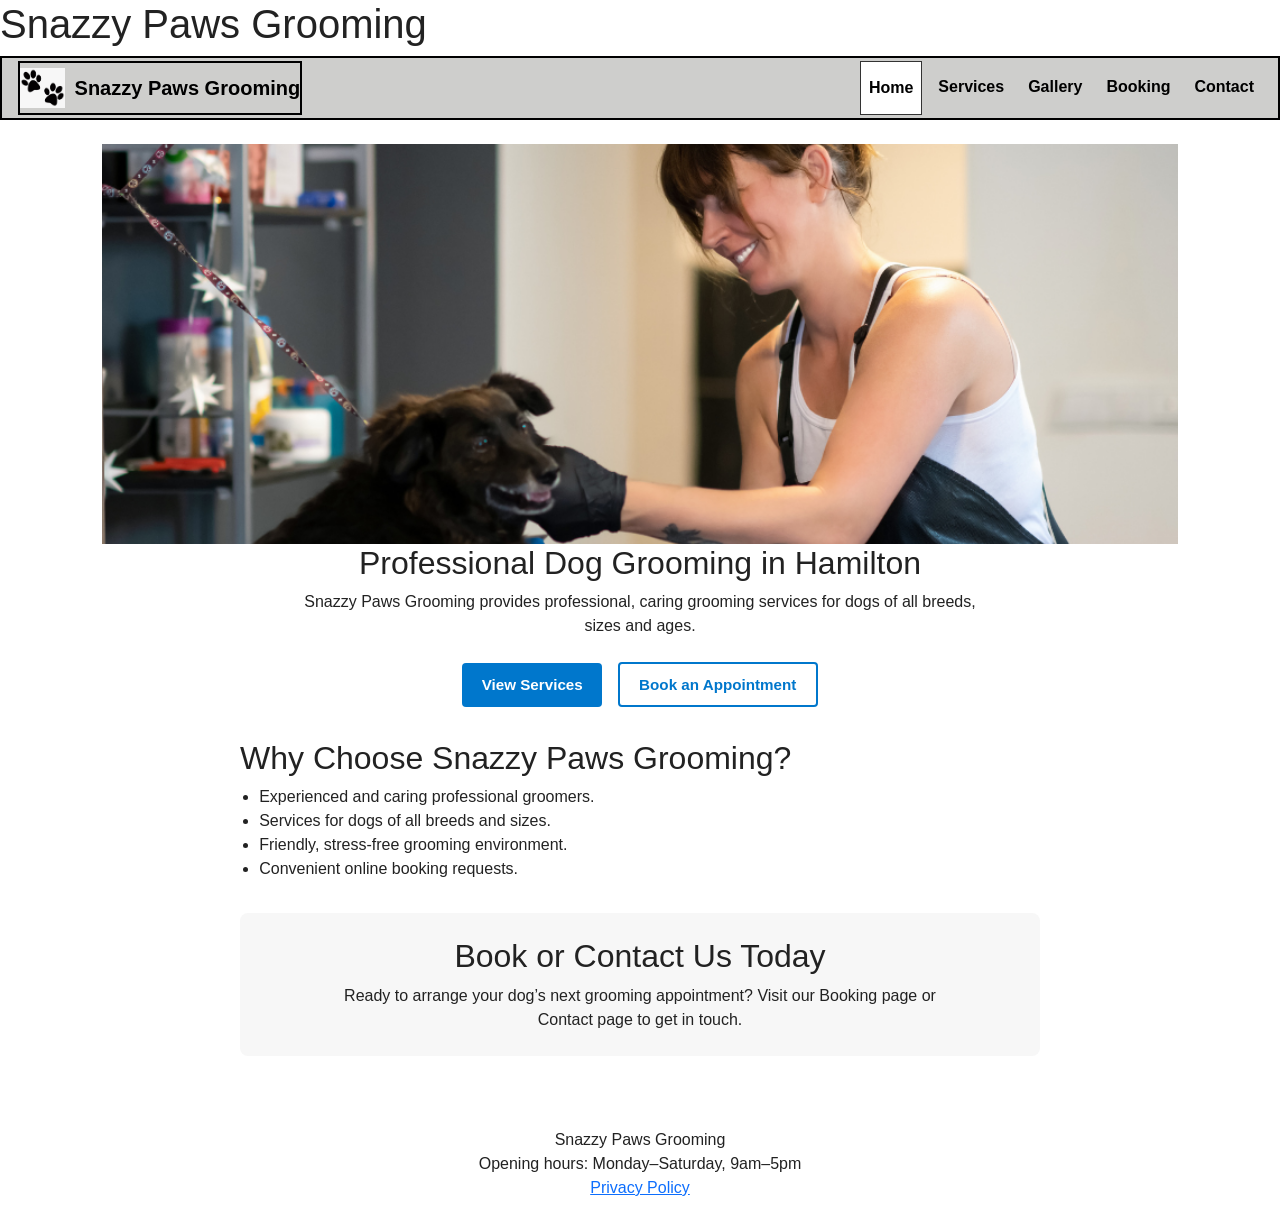
<file: index.html>
<!DOCTYPE html>
<html lang="en">

<head>
    <meta charset="utf-8">
    <meta name="viewport" content="width=device-width, initial-scale=1.0">
    <meta name="description"
          content="Snazzy Paws Grooming provides professional dog grooming services, pricing, gallery examples, booking requests and contact information in Hamilton.">

    <!-- Bootstrap CSS -->
    <link href="https://cdn.jsdelivr.net/npm/bootstrap@5.3.3/dist/css/bootstrap.min.css"
          rel="stylesheet">

    <!-- Custom stylesheet -->
    <link rel="stylesheet" href="css/styles.css">

    <title>Home | Snazzy Paws Grooming</title>

    <!-- Google Analytics -->
    <script async
            src="https://www.googletagmanager.com/gtag/js?id=G-J44YBCPWNL">
    </script>

    <script>
        window.dataLayer = window.dataLayer || [];

        function gtag() {
            dataLayer.push(arguments);
        }

        gtag('js', new Date());

        gtag('config', 'G-J44YBCPWNL');
    </script>

</head>

<body>

    <div class="page-wrapper">

        <!-- Site header -->
        <header>
            <h1>Snazzy Paws Grooming</h1>
        </header>

        <!-- Main navigation used across all pages -->
        <nav class="topnav navbar navbar-expand-lg">
            <div class="container-fluid">

                <a class="navbar-brand nav-logo" href="index.html">
                    <img src="images/pawprints.png"
                         alt="Snazzy Paws Grooming logo">
                    <span class="site-name">Snazzy Paws Grooming</span>
                </a>

                <button class="navbar-toggler"
                        type="button"
                        data-bs-toggle="collapse"
                        data-bs-target="#mainNavbar"
                        aria-controls="mainNavbar"
                        aria-expanded="false"
                        aria-label="Toggle navigation">
                    <span class="navbar-toggler-icon"></span>
                </button>

                <div class="collapse navbar-collapse" id="mainNavbar">
                    <div class="nav-links navbar-nav ms-auto">
                        <a href="index.html" class="nav-link active">Home</a>
                        <a href="services.html" class="nav-link">Services</a>
                        <a href="gallery.html" class="nav-link">Gallery</a>
                        <a href="booking.html" class="nav-link">Booking</a>
                        <a href="contact.html" class="nav-link">Contact</a>
                    </div>
                </div>

            </div>
        </nav>

        <!-- Main page content -->
        <main class="main-content container py-4">

            <!-- Hero image -->
            <div class="home-hero">
                <img src="images/happy_dog_and_groomer.png"
                     class="img-fluid"
                     alt="A happy dog being professionally groomed at Snazzy Paws Grooming">
            </div>

            <!-- Home page introduction -->
            <section class="home-intro">

                <h2>Professional Dog Grooming in Hamilton</h2>

                <p>
                    Snazzy Paws Grooming provides professional, caring grooming services
                    for dogs of all breeds, sizes and ages.
                </p>

                <div class="home-buttons d-flex flex-wrap gap-3">

                    <a href="services.html"
                       class="primary-button btn btn-primary">
                        View Services
                    </a>

                    <a href="booking.html"
                       class="secondary-button btn btn-secondary">
                        Book an Appointment
                    </a>

                </div>

            </section>

            <!-- Key selling points -->
            <section class="home-highlights">

                <h2>Why Choose Snazzy Paws Grooming?</h2>

                <ul>
                    <li>Experienced and caring professional groomers.</li>
                    <li>Services for dogs of all breeds and sizes.</li>
                    <li>Friendly, stress-free grooming environment.</li>
                    <li>Convenient online booking requests.</li>
                </ul>

            </section>

            <!-- Prompt users towards the next action -->
            <section class="home-contact-prompt">

                <h2>Book or Contact Us Today</h2>

                <p>
                    Ready to arrange your dog’s next grooming appointment?
                    Visit our Booking page or Contact page to get in touch.
                </p>

            </section>

        </main>

        <!-- Site footer -->
        <footer>
            <p>
                Snazzy Paws Grooming<br>
                Opening hours: Monday&ndash;Saturday, 9am&ndash;5pm<br>
                <a href="privacy.html">Privacy Policy</a>
            </p>
        </footer>

    </div>

    <!-- Bootstrap JavaScript -->
    <script src="https://cdn.jsdelivr.net/npm/bootstrap@5.3.3/dist/js/bootstrap.bundle.min.js"></script>

</body>
</html>
</file>
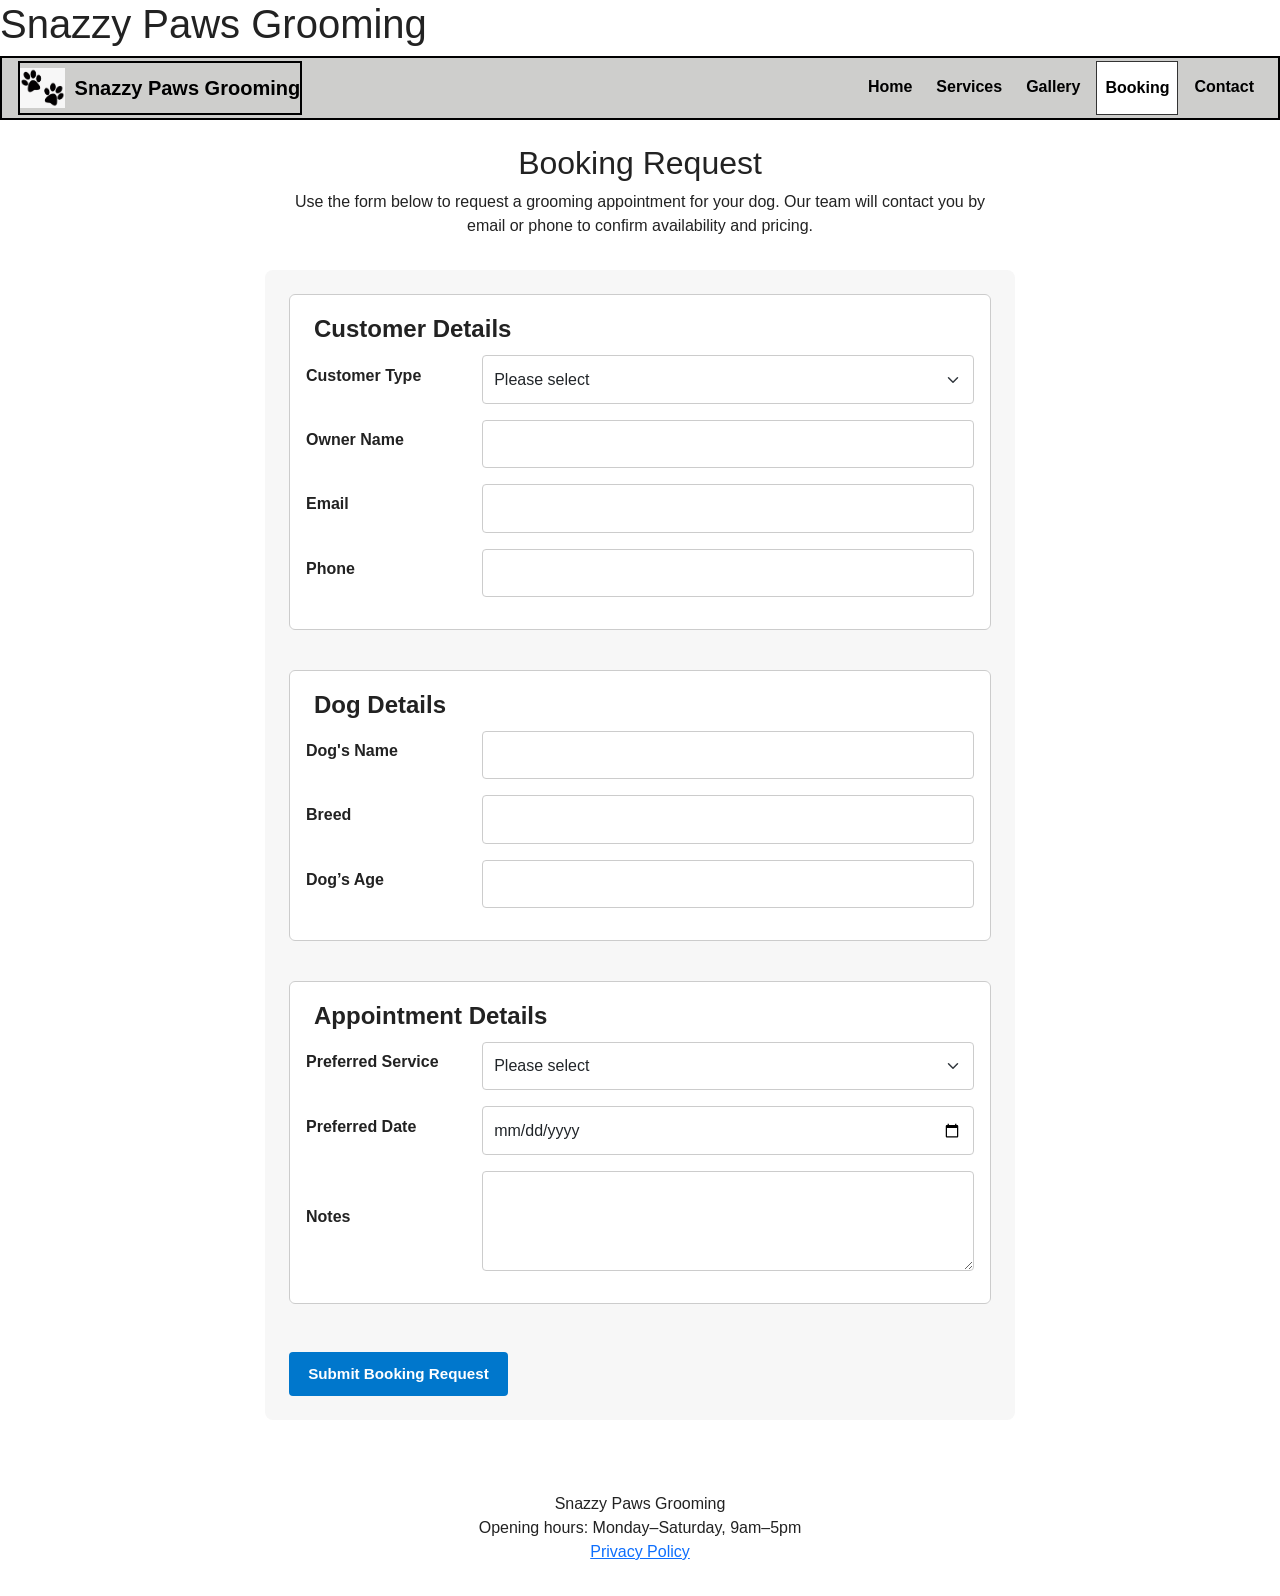
<file: booking.html>
<!DOCTYPE html>
<html lang="en">

<head>
    <meta charset="utf-8">
    <meta name="viewport" content="width=device-width, initial-scale=1.0">
    <meta name="description"
          content="Request a grooming appointment for your dog at Snazzy Paws Grooming in Hamilton.">

    <!-- Bootstrap CSS -->
    <link href="https://cdn.jsdelivr.net/npm/bootstrap@5.3.3/dist/css/bootstrap.min.css"
          rel="stylesheet">

    <!-- Custom stylesheet -->
    <link rel="stylesheet" href="css/styles.css">

    <title>Booking | Snazzy Paws Grooming</title>

    <!-- Google Analytics -->
    <script async
            src="https://www.googletagmanager.com/gtag/js?id=G-J44YBCPWNL">
    </script>

    <script>
        window.dataLayer = window.dataLayer || [];

        function gtag() {
            dataLayer.push(arguments);
        }

        gtag('js', new Date());

        gtag('config', 'G-J44YBCPWNL');
    </script>

</head>

<body>

    <div class="page-wrapper">

        <!-- Main header used across all pages -->
        <header>
            <h1>Snazzy Paws Grooming</h1>
        </header>

        <!-- Main navigation used across all pages -->
        <nav class="topnav navbar navbar-expand-lg">
            <div class="container-fluid">

                <a class="navbar-brand nav-logo" href="index.html">
                    <img src="images/pawprints.png"
                         alt="Snazzy Paws Grooming logo">
                    <span class="site-name">Snazzy Paws Grooming</span>
                </a>

                <button class="navbar-toggler"
                        type="button"
                        data-bs-toggle="collapse"
                        data-bs-target="#mainNavbar"
                        aria-controls="mainNavbar"
                        aria-expanded="false"
                        aria-label="Toggle navigation">
                    <span class="navbar-toggler-icon"></span>
                </button>

                <div class="collapse navbar-collapse" id="mainNavbar">
                    <div class="nav-links navbar-nav ms-auto">
                        <a href="index.html" class="nav-link">Home</a>
                        <a href="services.html" class="nav-link">Services</a>
                        <a href="gallery.html" class="nav-link">Gallery</a>
                        <a href="booking.html" class="nav-link active">Booking</a>
                        <a href="contact.html" class="nav-link">Contact</a>
                    </div>
                </div>

            </div>
        </nav>

        <!-- Main page content -->
        <main class="main-content container py-4">

            <!-- Booking introduction -->
            <section class="booking-intro">

                <h2>Booking Request</h2>

                <p>
                    Use the form below to request a grooming appointment for your dog.
                    Our team will contact you by email or phone to confirm availability
                    and pricing.
                </p>

            </section>

            <!-- Booking request form -->
            <section class="booking-form">

                <form action="#booking-progress">

                    <fieldset class="mb-4">
                        <legend>Customer Details</legend>

                        <div class="form-row mb-3">
                            <label for="customer-type" class="form-label">
                                Customer Type
                            </label>

                            <select id="customer-type"
                                    name="customer-type"
                                    class="form-select"
                                    required>
                                <option value="">Please select</option>
                                <option value="new">New customer</option>
                                <option value="existing">Existing customer</option>
                            </select>
                        </div>

                        <div class="form-row mb-3">
                            <label for="ownername" class="form-label">
                                Owner Name
                            </label>

                            <input type="text"
                                   id="ownername"
                                   name="ownername"
                                   class="form-control"
                                   required>
                        </div>

                        <div class="form-row mb-3">
                            <label for="email" class="form-label">
                                Email
                            </label>

                            <input type="email"
                                   id="email"
                                   name="email"
                                   class="form-control"
                                   required>
                        </div>

                        <div class="form-row mb-3">
                            <label for="phone" class="form-label">
                                Phone
                            </label>

                            <input type="tel"
                                   id="phone"
                                   name="phone"
                                   class="form-control"
                                   required>
                        </div>
                    </fieldset>

                    <fieldset class="mb-4">
                        <legend>Dog Details</legend>

                        <div class="form-row mb-3">
                            <label for="dogname" class="form-label">
                                Dog's Name
                            </label>

                            <input type="text"
                                   id="dogname"
                                   name="dogname"
                                   class="form-control"
                                   required>
                        </div>

                        <div class="form-row mb-3">
                            <label for="breed" class="form-label">
                                Breed
                            </label>

                            <input type="text"
                                   id="breed"
                                   name="breed"
                                   class="form-control"
                                   required>
                        </div>

                        <div class="form-row mb-3">
                            <label for="age" class="form-label">
                                Dog’s Age
                            </label>

                            <input type="number"
                                   id="age"
                                   name="age"
                                   min="0"
                                   class="form-control"
                                   required>
                        </div>
                    </fieldset>

                    <fieldset class="mb-4">
                        <legend>Appointment Details</legend>

                        <div class="form-row mb-3">
                            <label for="service" class="form-label">
                                Preferred Service
                            </label>

                            <select id="service"
                                    name="service"
                                    class="form-select"
                                    required>
                                <option value="">Please select</option>
                                <option value="bath-brush">Bath and brush</option>
                                <option value="haircut">Haircut</option>
                                <option value="nail-trim">Nail trim</option>
                                <option value="ear-cleaning">Ear cleaning</option>
                                <option value="teeth-brushing">Teeth brushing</option>
                                <option value="deshedding">De-shedding treatment</option>
                                <option value="flea-tick">Flea and tick treatment</option>
                                <option value="spa">Spa package</option>
                                <option value="puppy">Puppy package</option>
                                <option value="senior">Senior dog package</option>
                                <option value="full-groom">Full grooming package</option>
                            </select>
                        </div>

                        <div class="form-row mb-3">
                            <label for="preferred-date" class="form-label">
                                Preferred Date
                            </label>

                            <input type="date"
                                   id="preferred-date"
                                   name="preferred-date"
                                   class="form-control"
                                   required>
                        </div>

                        <div class="form-row mb-3">
                            <label for="notes" class="form-label">
                                Notes
                            </label>

                            <textarea id="notes"
                                      name="notes"
                                      class="form-control"
                                      placeholder="Add any grooming requests or important information">
                            </textarea>
                        </div>
                    </fieldset>

                    <button type="submit"
                            class="primary-button btn btn-primary">
                        Submit Booking Request
                    </button>

                </form>

                <p id="booking-progress" class="booking-progress mt-3">
                    Thank you for your booking request. We will contact you shortly
                    by email or phone to confirm your appointment.
                </p>

            </section>

        </main>

        <!-- Footer used across the site -->
        <footer>
            <p>
                Snazzy Paws Grooming<br>
                Opening hours: Monday&ndash;Saturday, 9am&ndash;5pm<br>
                <a href="privacy.html">Privacy Policy</a>
            </p>
        </footer>

    </div>

    <!-- Bootstrap JavaScript -->
    <script src="https://cdn.jsdelivr.net/npm/bootstrap@5.3.3/dist/js/bootstrap.bundle.min.js"></script>

</body>
</html>
</file>
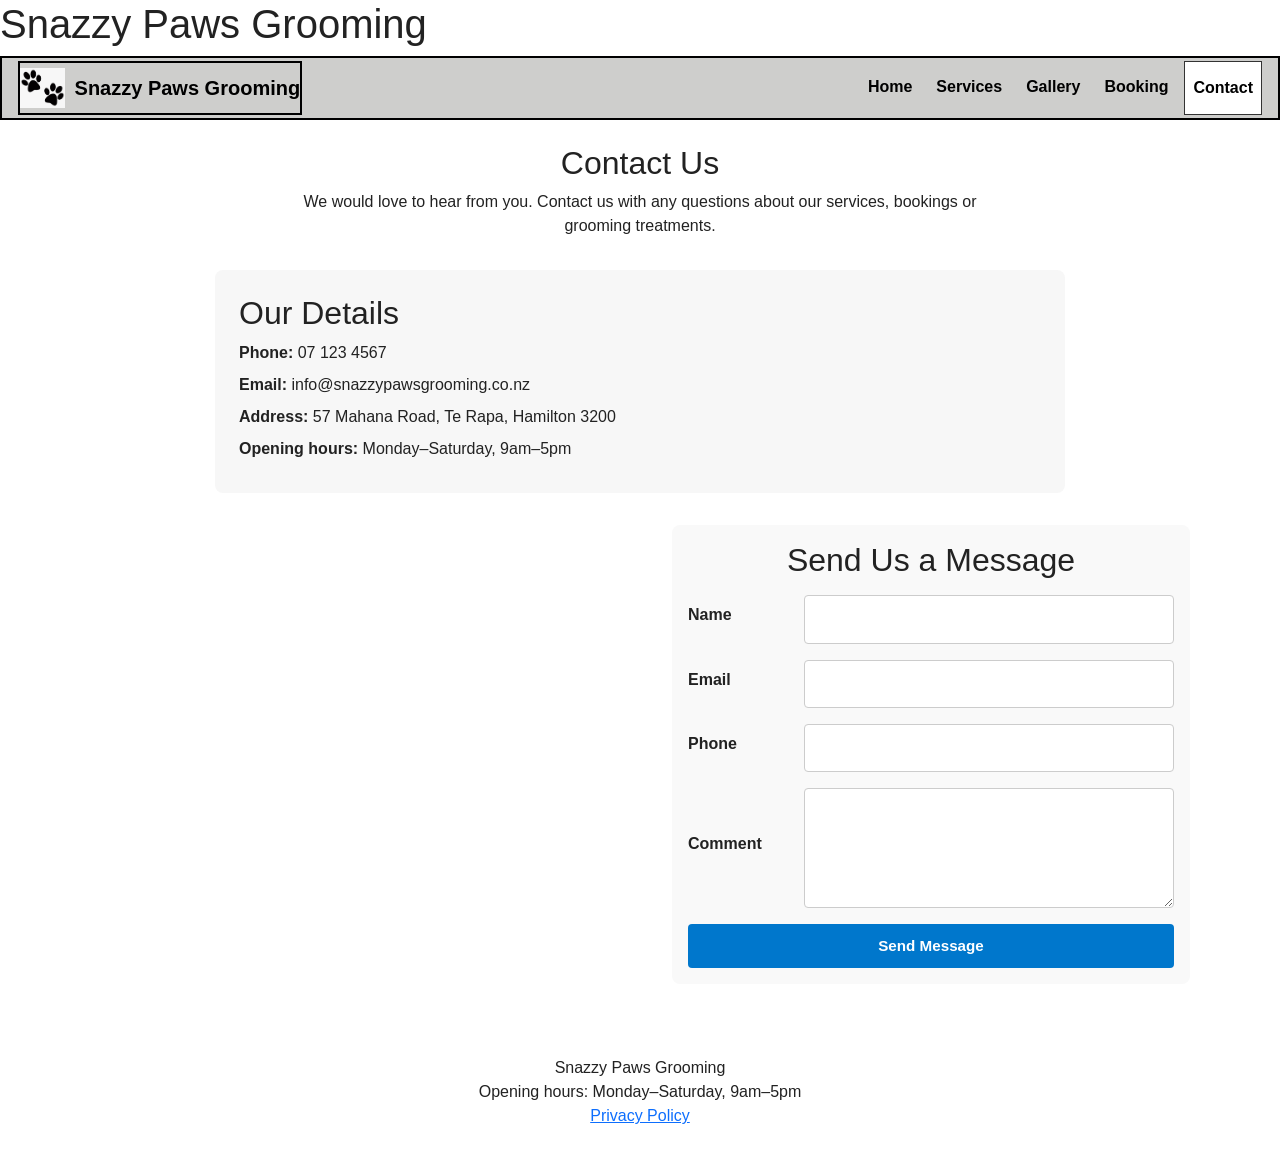
<file: contact.html>
<!DOCTYPE html>
<html lang="en">

<head>
    <meta charset="utf-8">
    <meta name="viewport" content="width=device-width, initial-scale=1.0">
    <meta name="description"
          content="Contact Snazzy Paws Grooming in Hamilton for any questions about our dog grooming services.">

    <!-- Bootstrap CSS -->
    <link href="https://cdn.jsdelivr.net/npm/bootstrap@5.3.3/dist/css/bootstrap.min.css"
          rel="stylesheet">

    <!-- Custom stylesheet -->
    <link rel="stylesheet" href="css/styles.css">

    <title>Contact Us | Snazzy Paws Grooming</title>

    <!-- Google Analytics -->
    <script async
            src="https://www.googletagmanager.com/gtag/js?id=G-J44YBCPWNL">
    </script>

    <script>
        window.dataLayer = window.dataLayer || [];

        function gtag() {
            dataLayer.push(arguments);
        }

        gtag('js', new Date());

        gtag('config', 'G-J44YBCPWNL');
    </script>

</head>

<body>

    <div class="page-wrapper">

        <!-- Main header used across all pages -->
        <header>
            <h1>Snazzy Paws Grooming</h1>
        </header>

        <!-- Main navigation used across all pages -->
        <nav class="topnav navbar navbar-expand-lg">
            <div class="container-fluid">

                <a class="navbar-brand nav-logo" href="index.html">
                    <img src="images/pawprints.png"
                         alt="Snazzy Paws Grooming logo">
                    <span class="site-name">Snazzy Paws Grooming</span>
                </a>

                <button class="navbar-toggler"
                        type="button"
                        data-bs-toggle="collapse"
                        data-bs-target="#mainNavbar"
                        aria-controls="mainNavbar"
                        aria-expanded="false"
                        aria-label="Toggle navigation">
                    <span class="navbar-toggler-icon"></span>
                </button>

                <div class="collapse navbar-collapse" id="mainNavbar">
                    <div class="nav-links navbar-nav ms-auto">
                        <a href="index.html" class="nav-link">Home</a>
                        <a href="services.html" class="nav-link">Services</a>
                        <a href="gallery.html" class="nav-link">Gallery</a>
                        <a href="booking.html" class="nav-link">Booking</a>
                        <a href="contact.html" class="nav-link active">Contact</a>
                    </div>
                </div>

            </div>
        </nav>

        <!-- Main page content -->
        <main class="main-content container py-4">

            <!-- Contact introduction -->
            <section class="contact-intro">

                <h2>Contact Us</h2>

                <p>
                    We would love to hear from you. Contact us with any questions
                    about our services, bookings or grooming treatments.
                </p>

            </section>

            <!-- Business contact details -->
            <section class="contact-details">

                <h2>Our Details</h2>

                <p><strong>Phone:</strong> 07 123 4567</p>
                <p><strong>Email:</strong> info@snazzypawsgrooming.co.nz</p>
                <p><strong>Address:</strong> 57 Mahana Road, Te Rapa, Hamilton 3200</p>
                <p><strong>Opening hours:</strong> Monday&ndash;Saturday, 9am&ndash;5pm</p>

            </section>

            <!-- Contact layout containing map and form -->
            <div class="contact-layout row g-4">

                <!-- Embedded map -->
                <div class="col-12 col-lg-6">

                    <iframe class="map w-100"
                            title="Map showing location of Snazzy Paws Grooming"
                            src="https://www.google.com/maps/embed?pb=!1m18!1m12!1m3!1d3154.272919696511!2d175.24807027646133!3d-37.76019837198903!2m3!1f0!2f0!3f0!3m2!1i1024!2i768!4f13.1!3m3!1m2!1s0x6d6d225e116eae2d%3A0x67e79e264a628c1d!2s57%20Mahana%20Road%2C%20Te%20Rapa%2C%20Hamilton%203200!5e0!3m2!1sen!2snz!4v1776657400156!5m2!1sen!2snz"
                            loading="lazy"
                            referrerpolicy="no-referrer-when-downgrade"
                            allowfullscreen>
                    </iframe>

                </div>

                <!-- Contact form -->
                <section class="contact-form col-12 col-lg-6">

                    <h2>Send Us a Message</h2>

                    <form action="#contact-success">

                        <div class="form-row mb-3">
                            <label for="name" class="form-label">
                                Name
                            </label>

                            <input type="text"
                                   id="name"
                                   name="name"
                                   class="form-control"
                                   required>
                        </div>

                        <div class="form-row mb-3">
                            <label for="email" class="form-label">
                                Email
                            </label>

                            <input type="email"
                                   id="email"
                                   name="email"
                                   class="form-control"
                                   required>
                        </div>

                        <div class="form-row mb-3">
                            <label for="phone" class="form-label">
                                Phone
                            </label>

                            <input type="tel"
                                   id="phone"
                                   name="phone"
                                   class="form-control"
                                   required>
                        </div>

                        <div class="form-row mb-3">
                            <label for="comment" class="form-label">
                                Comment
                            </label>

                            <textarea id="comment"
                                      name="comment"
                                      class="form-control"
                                      required></textarea>
                        </div>

                        <button type="submit"
                                class="primary-button btn btn-primary">
                            Send Message
                        </button>

                    </form>

                    <p id="contact-success" class="form-success mt-3">
                        Thank you for contacting Snazzy Paws Grooming.
                        We will get back to you as soon as possible.
                    </p>

                </section>

            </div>

        </main>

        <!-- Footer used across the site -->
        <footer>
            <p>
                Snazzy Paws Grooming<br>
                Opening hours: Monday&ndash;Saturday, 9am&ndash;5pm<br>
                <a href="privacy.html">Privacy Policy</a>
            </p>
        </footer>

    </div>

    <!-- Bootstrap JavaScript -->
    <script src="https://cdn.jsdelivr.net/npm/bootstrap@5.3.3/dist/js/bootstrap.bundle.min.js"></script>

</body>
</html>
</file>
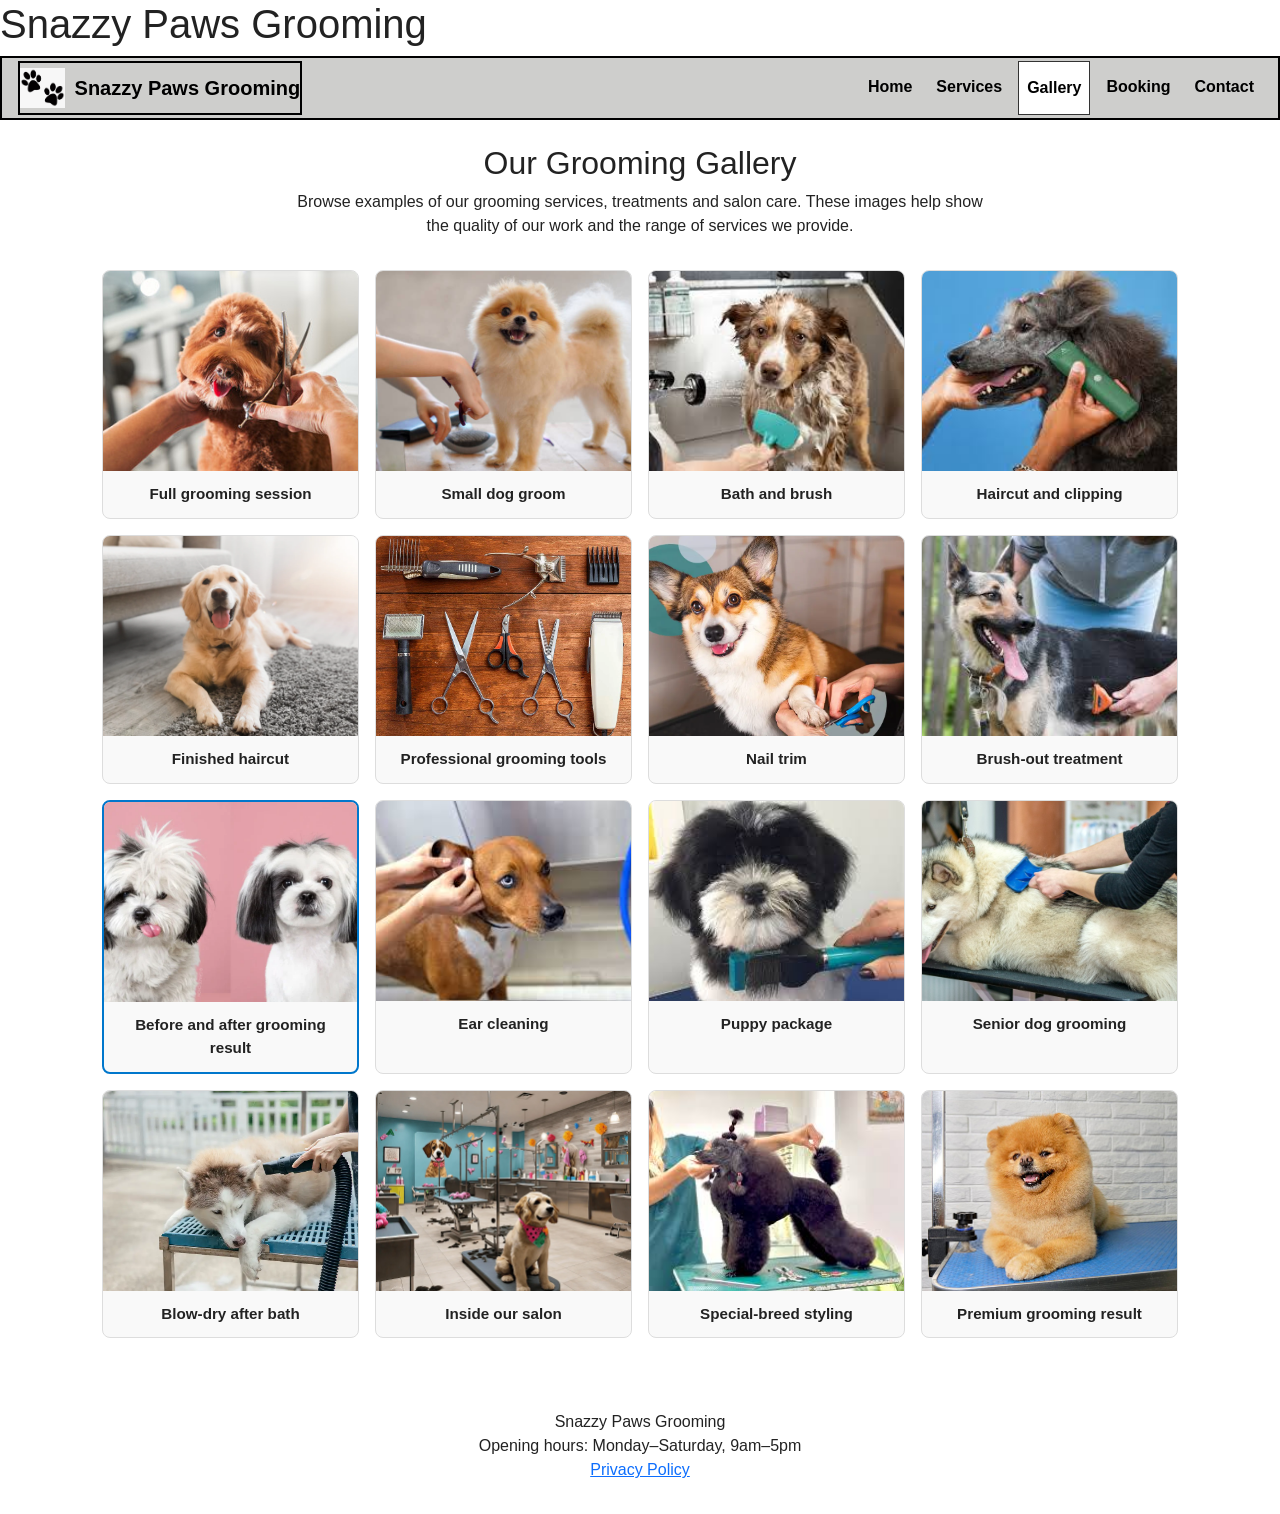
<file: gallery.html>
<!DOCTYPE html>
<html lang="en">

<head>
    <meta charset="utf-8">
    <meta name="viewport" content="width=device-width, initial-scale=1.0">
    <meta name="description"
          content="Browse examples of our grooming services, treatments and salon care at Snazzy Paws Grooming in Hamilton.">

    <!-- Bootstrap CSS -->
    <link href="https://cdn.jsdelivr.net/npm/bootstrap@5.3.3/dist/css/bootstrap.min.css"
          rel="stylesheet">

    <!-- Custom stylesheet -->
    <link rel="stylesheet" href="css/styles.css">

    <title>Gallery | Snazzy Paws Grooming</title>

    <!-- Google Analytics -->
    <script async
            src="https://www.googletagmanager.com/gtag/js?id=G-J44YBCPWNL">
    </script>

    <script>
        window.dataLayer = window.dataLayer || [];

        function gtag() {
            dataLayer.push(arguments);
        }

        gtag('js', new Date());

        gtag('config', 'G-J44YBCPWNL');
    </script>

</head>

<body>

    <div class="page-wrapper">

        <!-- Main header used across all pages -->
        <header>
            <h1>Snazzy Paws Grooming</h1>
        </header>

        <!-- Main navigation used across all pages -->
        <nav class="topnav navbar navbar-expand-lg">
            <div class="container-fluid">

                <a class="navbar-brand nav-logo" href="index.html">
                    <img src="images/pawprints.png"
                         alt="Snazzy Paws Grooming logo">
                    <span class="site-name">Snazzy Paws Grooming</span>
                </a>

                <button class="navbar-toggler"
                        type="button"
                        data-bs-toggle="collapse"
                        data-bs-target="#mainNavbar"
                        aria-controls="mainNavbar"
                        aria-expanded="false"
                        aria-label="Toggle navigation">
                    <span class="navbar-toggler-icon"></span>
                </button>

                <div class="collapse navbar-collapse" id="mainNavbar">
                    <div class="nav-links navbar-nav ms-auto">
                        <a href="index.html" class="nav-link">Home</a>
                        <a href="services.html" class="nav-link">Services</a>
                        <a href="gallery.html" class="nav-link active">Gallery</a>
                        <a href="booking.html" class="nav-link">Booking</a>
                        <a href="contact.html" class="nav-link">Contact</a>
                    </div>
                </div>

            </div>
        </nav>

        <!-- Main page content -->
        <main class="main-content container py-4">

            <!-- Gallery introduction -->
            <section class="gallery-intro">

                <h2>Our Grooming Gallery</h2>

                <p>
                    Browse examples of our grooming services, treatments and salon care.
                    These images help show the quality of our work and the range of
                    services we provide.
                </p>

            </section>

            <!-- Gallery image grid -->
            <section class="gallery-section">

                <div class="gallery">

                    <figure class="gallery-item">
                        <img src="images/dog_being_groomed.png"
                             class="img-fluid"
                             alt="Dog being groomed in the salon">
                        <figcaption>Full grooming session</figcaption>
                    </figure>

                    <figure class="gallery-item">
                        <img src="images/small_dog_grooming.png"
                             class="img-fluid"
                             alt="Small dog after grooming session">
                        <figcaption>Small dog groom</figcaption>
                    </figure>

                    <figure class="gallery-item">
                        <img src="images/bath_and_brush.png"
                             class="img-fluid"
                             alt="Dog having a bath during grooming">
                        <figcaption>Bath and brush</figcaption>
                    </figure>

                    <figure class="gallery-item">
                        <img src="images/dog_being_clippered.png"
                             class="img-fluid"
                             alt="Groomer trimming a dog's fur">
                        <figcaption>Haircut and clipping</figcaption>
                    </figure>

                    <figure class="gallery-item">
                        <img src="images/happy_dog.png"
                             class="img-fluid"
                             alt="Happy dog after haircut">
                        <figcaption>Finished haircut</figcaption>
                    </figure>

                    <figure class="gallery-item">
                        <img src="images/grooming_tools.png"
                             class="img-fluid"
                             alt="Professional grooming tools in use">
                        <figcaption>Professional grooming tools</figcaption>
                    </figure>

                    <figure class="gallery-item">
                        <img src="images/dogs_nail_trimming.png"
                             class="img-fluid"
                             alt="Dog receiving nail trim">
                        <figcaption>Nail trim</figcaption>
                    </figure>

                    <figure class="gallery-item">
                        <img src="images/dog_being_brushed.png"
                             class="img-fluid"
                             alt="Dog being brushed">
                        <figcaption>Brush-out treatment</figcaption>
                    </figure>

                    <figure class="gallery-item featured-gallery-item">
                        <img src="images/before_and_after.png"
                             class="img-fluid"
                             alt="Before and after dog grooming result">
                        <figcaption>Before and after grooming result</figcaption>
                    </figure>

                    <figure class="gallery-item">
                        <img src="images/ear_cleaning.png"
                             class="img-fluid"
                             alt="Dog getting ears cleaned">
                        <figcaption>Ear cleaning</figcaption>
                    </figure>

                    <figure class="gallery-item">
                        <img src="images/puppy_grooming.png"
                             class="img-fluid"
                             alt="Puppy grooming session">
                        <figcaption>Puppy package</figcaption>
                    </figure>

                    <figure class="gallery-item">
                        <img src="images/senior_dog_grooming.png"
                             class="img-fluid"
                             alt="Senior dog being groomed">
                        <figcaption>Senior dog grooming</figcaption>
                    </figure>

                    <figure class="gallery-item">
                        <img src="images/blow_dry_after_bath.png"
                             class="img-fluid"
                             alt="Dog blow-dry after bath">
                        <figcaption>Blow-dry after bath</figcaption>
                    </figure>

                    <figure class="gallery-item">
                        <img src="images/the_salon.png"
                             class="img-fluid"
                             alt="The salon interior with dogs being groomed">
                        <figcaption>Inside our salon</figcaption>
                    </figure>

                    <figure class="gallery-item">
                        <img src="images/show_preparation.png"
                             class="img-fluid"
                             alt="Preparation for dog show grooming">
                        <figcaption>Special-breed styling</figcaption>
                    </figure>

                    <figure class="gallery-item">
                        <img src="images/superior_grooming.png"
                             class="img-fluid"
                             alt="High-quality grooming results on a dog">
                        <figcaption>Premium grooming result</figcaption>
                    </figure>

                </div>

            </section>

        </main>

        <!-- Footer used across the site -->
        <footer>
            <p>
                Snazzy Paws Grooming<br>
                Opening hours: Monday&ndash;Saturday, 9am&ndash;5pm<br>
                <a href="privacy.html">Privacy Policy</a>
            </p>
        </footer>

    </div>

    <!-- Bootstrap JavaScript -->
    <script src="https://cdn.jsdelivr.net/npm/bootstrap@5.3.3/dist/js/bootstrap.bundle.min.js"></script>

</body>
</html>
</file>
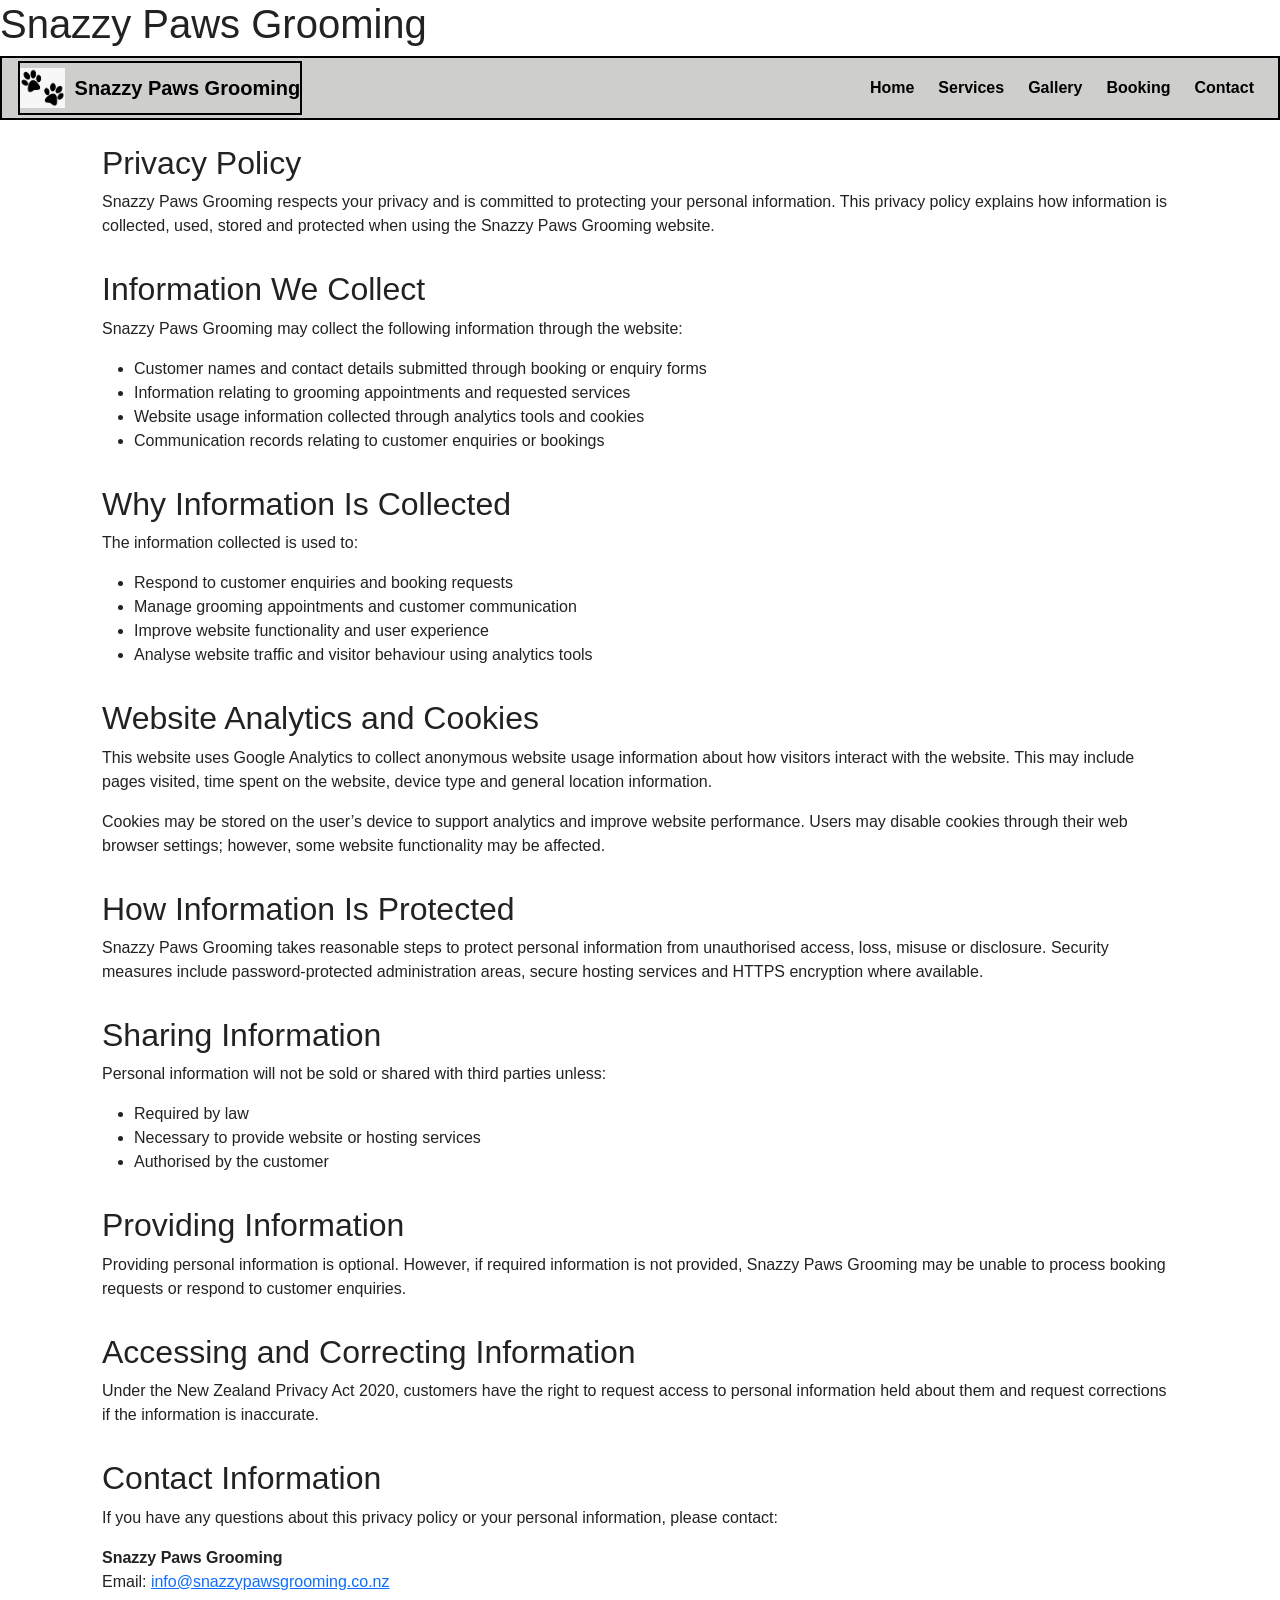
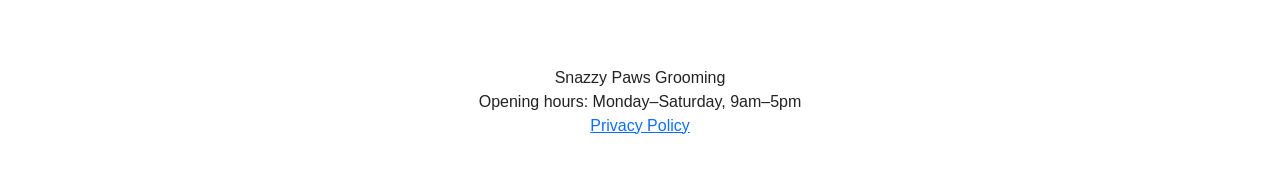
<file: privacy.html>
﻿<!DOCTYPE html>
<html lang="en">

<head>
    <meta charset="utf-8">
    <meta name="viewport" content="width=device-width, initial-scale=1.0">
    <meta name="description"
          content="Privacy policy for Snazzy Paws Grooming, explaining how customer information is collected, used and protected.">

    <!-- Bootstrap CSS -->
    <link href="https://cdn.jsdelivr.net/npm/bootstrap@5.3.3/dist/css/bootstrap.min.css"
          rel="stylesheet">

    <!-- Custom stylesheet -->
    <link rel="stylesheet" href="css/styles.css">

    <title>Privacy Policy | Snazzy Paws Grooming</title>

    <!-- Google Analytics -->
    <script async
            src="https://www.googletagmanager.com/gtag/js?id=G-J44YBCPWNL">
    </script>

    <script>
        window.dataLayer = window.dataLayer || [];

        function gtag() {
            dataLayer.push(arguments);
        }

        gtag('js', new Date());

        gtag('config', 'G-J44YBCPWNL');
    </script>

</head>

<body>

    <div class="page-wrapper">

        <!-- Main header used across all pages -->
        <header>
            <h1>Snazzy Paws Grooming</h1>
        </header>

        <!-- Main navigation used across all pages -->
        <nav class="topnav navbar navbar-expand-lg">
            <div class="container-fluid">

                <a class="navbar-brand nav-logo" href="index.html">
                    <img src="images/pawprints.png"
                         alt="Snazzy Paws Grooming logo">
                    <span class="site-name">Snazzy Paws Grooming</span>
                </a>

                <button class="navbar-toggler"
                        type="button"
                        data-bs-toggle="collapse"
                        data-bs-target="#mainNavbar"
                        aria-controls="mainNavbar"
                        aria-expanded="false"
                        aria-label="Toggle navigation">
                    <span class="navbar-toggler-icon"></span>
                </button>

                <div class="collapse navbar-collapse" id="mainNavbar">
                    <div class="nav-links navbar-nav ms-auto">
                        <a href="index.html" class="nav-link">Home</a>
                        <a href="services.html" class="nav-link">Services</a>
                        <a href="gallery.html" class="nav-link">Gallery</a>
                        <a href="booking.html" class="nav-link">Booking</a>
                        <a href="contact.html" class="nav-link">Contact</a>
                    </div>
                </div>

            </div>
        </nav>

        <!-- Main page content -->
        <main class="main-content container py-4">

            <!-- Privacy policy introduction -->
            <section class="privacy-intro">

                <h2>Privacy Policy</h2>

                <p>
                    Snazzy Paws Grooming respects your privacy and is committed
                    to protecting your personal information. This privacy policy
                    explains how information is collected, used, stored and
                    protected when using the Snazzy Paws Grooming website.
                </p>

            </section>

            <!-- Information collection section -->
            <section class="privacy-section">

                <h2>Information We Collect</h2>

                <p>
                    Snazzy Paws Grooming may collect the following information
                    through the website:
                </p>

                <ul>
                    <li>Customer names and contact details submitted through booking or enquiry forms</li>
                    <li>Information relating to grooming appointments and requested services</li>
                    <li>Website usage information collected through analytics tools and cookies</li>
                    <li>Communication records relating to customer enquiries or bookings</li>
                </ul>

            </section>

            <!-- Purpose of information collection -->
            <section class="privacy-section">

                <h2>Why Information Is Collected</h2>

                <p>
                    The information collected is used to:
                </p>

                <ul>
                    <li>Respond to customer enquiries and booking requests</li>
                    <li>Manage grooming appointments and customer communication</li>
                    <li>Improve website functionality and user experience</li>
                    <li>Analyse website traffic and visitor behaviour using analytics tools</li>
                </ul>

            </section>

            <!-- Analytics and cookies section -->
            <section class="privacy-section">

                <h2>Website Analytics and Cookies</h2>

                <p>
                    This website uses Google Analytics to collect anonymous
                    website usage information about how visitors interact
                    with the website. This may include pages visited, time 
                    spent on the website, device type and general location
                    information.
                </p>

                <p>
                    Cookies may be stored on the user’s device to support
                    analytics and improve website performance. Users may disable
                    cookies through their web browser settings; however, some
                    website functionality may be affected.
                </p>

            </section>

            <!-- Security section -->
            <section class="privacy-section">

                <h2>How Information Is Protected</h2>

                <p>
                    Snazzy Paws Grooming takes reasonable steps to protect
                    personal information from unauthorised access, loss,
                    misuse or disclosure. Security measures include
                    password-protected administration areas, secure hosting
                    services and HTTPS encryption where available.
                </p>

            </section>

            <!-- Sharing information section -->
            <section class="privacy-section">

                <h2>Sharing Information</h2>

                <p>
                    Personal information will not be sold or shared with third
                    parties unless:
                </p>

                <ul>
                    <li>Required by law</li>
                    <li>Necessary to provide website or hosting services</li>
                    <li>Authorised by the customer</li>
                </ul>

            </section>

            <!-- Optional information section -->
            <section class="privacy-section">

                <h2>Providing Information</h2>

                <p>
                    Providing personal information is optional. However,
                    if required information is not provided, Snazzy Paws
                    Grooming may be unable to process booking requests or
                    respond to customer enquiries.
                </p>

            </section>

            <!-- Access and correction section -->
            <section class="privacy-section">

                <h2>Accessing and Correcting Information</h2>

                <p>
                    Under the New Zealand Privacy Act 2020, customers have
                    the right to request access to personal information held
                    about them and request corrections if the information is
                    inaccurate.
                </p>

            </section>

            <!-- Contact information section -->
            <section class="privacy-section">

                <h2>Contact Information</h2>

                <p>
                    If you have any questions about this privacy policy or your
                    personal information, please contact:
                </p>

                <address>
                    <strong>Snazzy Paws Grooming</strong><br>
                    Email:
                    <a href="mailto:info@snazzypawsgrooming.co.nz">
                        info@snazzypawsgrooming.co.nz
                    </a>
                </address>

            </section>

        </main>

        <!-- Footer used across the site -->
        <footer>
            <p>
                Snazzy Paws Grooming<br>
                Opening hours: Monday&ndash;Saturday, 9am&ndash;5pm<br>
                <a href="privacy.html">Privacy Policy</a>
            </p>
        </footer>

    </div>

    <!-- Bootstrap JavaScript -->
    <script src="https://cdn.jsdelivr.net/npm/bootstrap@5.3.3/dist/js/bootstrap.bundle.min.js"></script>

</body>
</html>
</file>
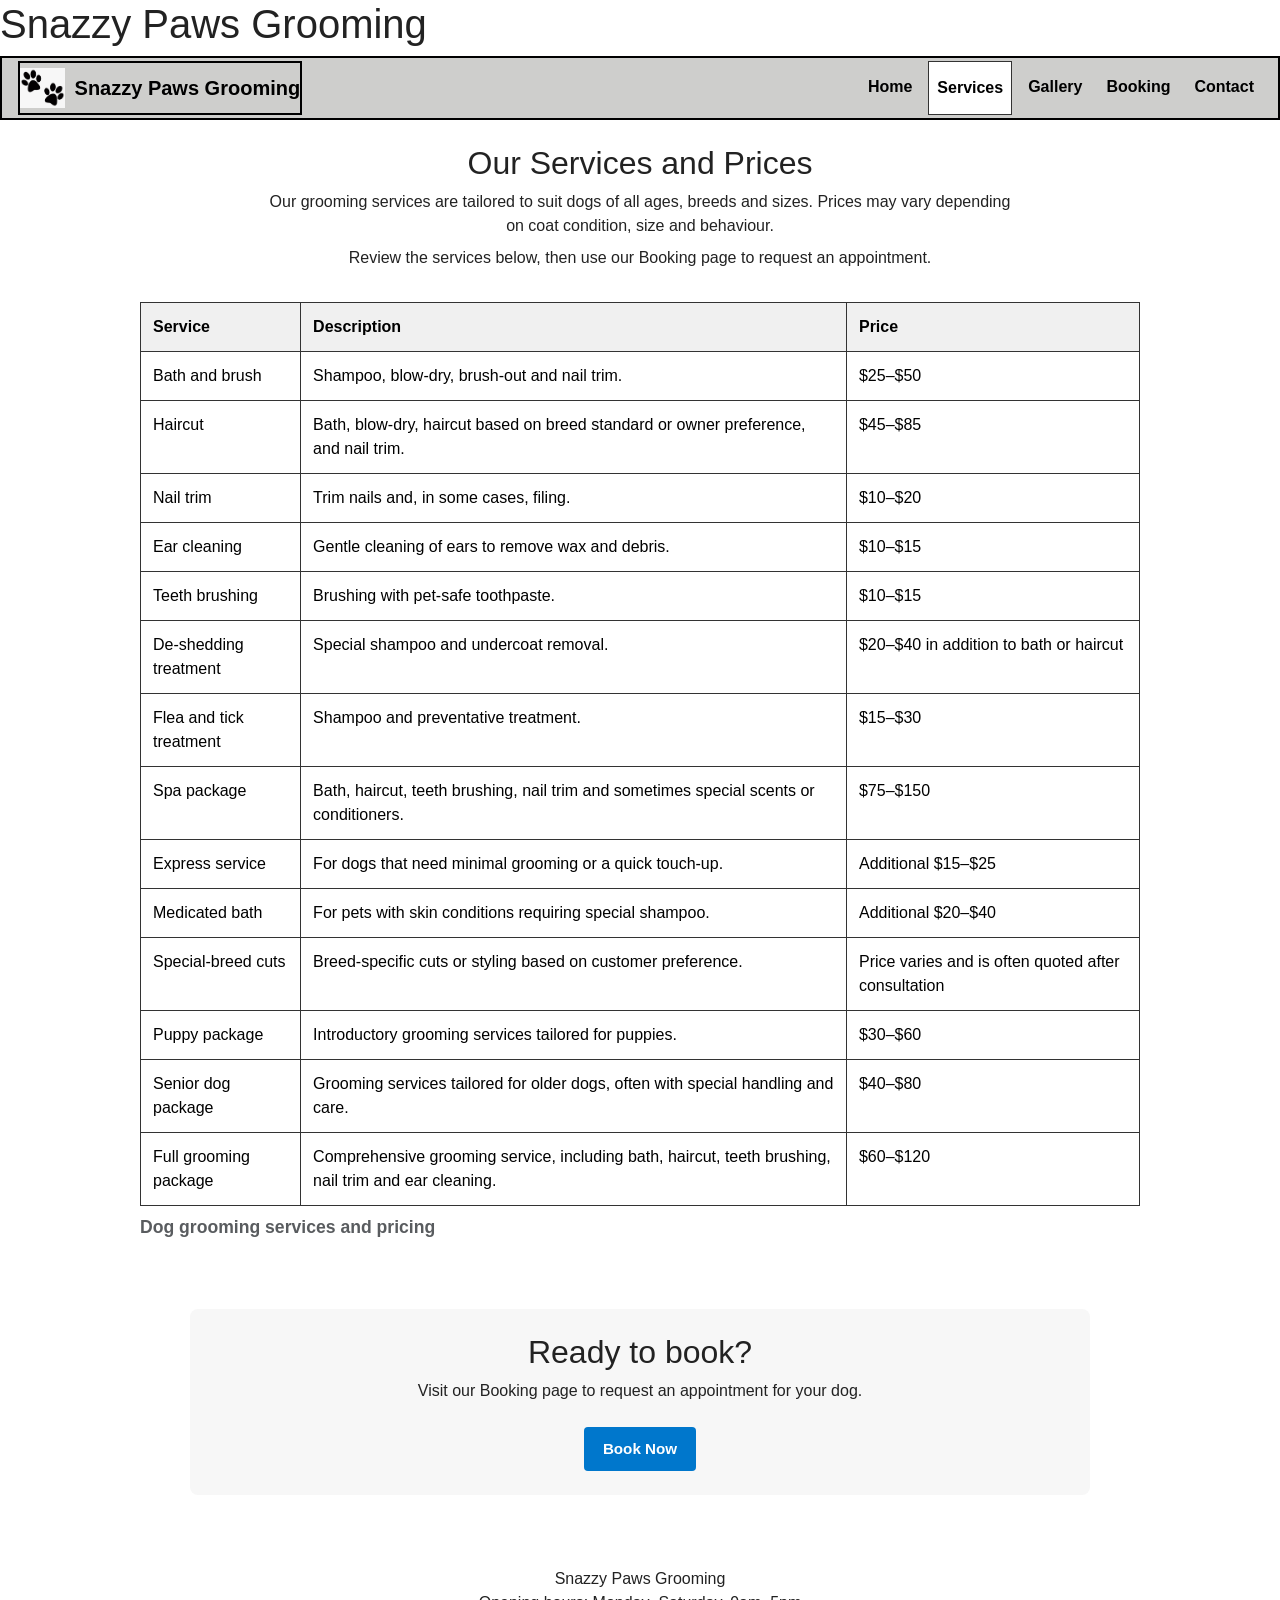
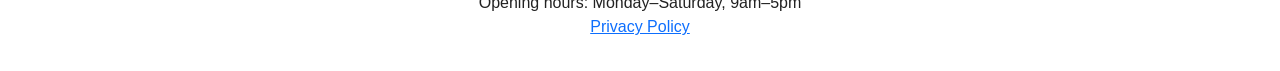
<file: services.html>
<!DOCTYPE html>
<html lang="en">

<head>
    <meta charset="utf-8">
    <meta name="viewport" content="width=device-width, initial-scale=1.0">
    <meta name="description"
          content="View Snazzy Paws Grooming services and prices for professional dog grooming in Hamilton.">

    <!-- Bootstrap CSS -->
    <link href="https://cdn.jsdelivr.net/npm/bootstrap@5.3.3/dist/css/bootstrap.min.css"
          rel="stylesheet">

    <!-- Custom stylesheet -->
    <link rel="stylesheet" href="css/styles.css">

    <title>Services | Snazzy Paws Grooming</title>

    <!-- Google Analytics -->
    <script async
            src="https://www.googletagmanager.com/gtag/js?id=G-J44YBCPWNL">
    </script>

    <script>
        window.dataLayer = window.dataLayer || [];

        function gtag() {
            dataLayer.push(arguments);
        }

        gtag('js', new Date());

        gtag('config', 'G-J44YBCPWNL');
    </script>

</head>

<body>

    <div class="page-wrapper">

        <!-- Main header used across all pages -->
        <header>
            <h1>Snazzy Paws Grooming</h1>
        </header>

        <!-- Main navigation used across all pages -->
        <nav class="topnav navbar navbar-expand-lg">
            <div class="container-fluid">

                <a class="navbar-brand nav-logo" href="index.html">
                    <img src="images/pawprints.png"
                         alt="Snazzy Paws Grooming logo">
                    <span class="site-name">Snazzy Paws Grooming</span>
                </a>

                <button class="navbar-toggler"
                        type="button"
                        data-bs-toggle="collapse"
                        data-bs-target="#mainNavbar"
                        aria-controls="mainNavbar"
                        aria-expanded="false"
                        aria-label="Toggle navigation">
                    <span class="navbar-toggler-icon"></span>
                </button>

                <div class="collapse navbar-collapse" id="mainNavbar">
                    <div class="nav-links navbar-nav ms-auto">
                        <a href="index.html" class="nav-link">Home</a>
                        <a href="services.html" class="nav-link active">Services</a>
                        <a href="gallery.html" class="nav-link">Gallery</a>
                        <a href="booking.html" class="nav-link">Booking</a>
                        <a href="contact.html" class="nav-link">Contact</a>
                    </div>
                </div>

            </div>
        </nav>

        <!-- Main page content -->
        <main class="main-content container py-4">

            <!-- Services introduction -->
            <section class="services-intro">

                <h2>Our Services and Prices</h2>

                <p>
                    Our grooming services are tailored to suit dogs of all ages,
                    breeds and sizes. Prices may vary depending on coat condition,
                    size and behaviour.
                </p>

                <p>
                    Review the services below, then use our Booking page to request
                    an appointment.
                </p>

            </section>

            <!-- Services table -->
            <section class="services-section">

                <div class="table-wrapper table-responsive">

                    <table class="services-table table">
                        <caption>Dog grooming services and pricing</caption>

                        <tr>
                            <th scope="col">Service</th>
                            <th scope="col">Description</th>
                            <th scope="col">Price</th>
                        </tr>

                        <tr>
                            <td>Bath and brush</td>
                            <td>Shampoo, blow-dry, brush-out and nail trim.</td>
                            <td>&dollar;25&ndash;&dollar;50</td>
                        </tr>

                        <tr>
                            <td>Haircut</td>
                            <td>
                                Bath, blow-dry, haircut based on breed standard
                                or owner preference, and nail trim.
                            </td>
                            <td>&dollar;45&ndash;&dollar;85</td>
                        </tr>

                        <tr>
                            <td>Nail trim</td>
                            <td>Trim nails and, in some cases, filing.</td>
                            <td>&dollar;10&ndash;&dollar;20</td>
                        </tr>

                        <tr>
                            <td>Ear cleaning</td>
                            <td>Gentle cleaning of ears to remove wax and debris.</td>
                            <td>&dollar;10&ndash;&dollar;15</td>
                        </tr>

                        <tr>
                            <td>Teeth brushing</td>
                            <td>Brushing with pet-safe toothpaste.</td>
                            <td>&dollar;10&ndash;&dollar;15</td>
                        </tr>

                        <tr>
                            <td>De-shedding treatment</td>
                            <td>Special shampoo and undercoat removal.</td>
                            <td>&dollar;20&ndash;&dollar;40 in addition to bath or haircut</td>
                        </tr>

                        <tr>
                            <td>Flea and tick treatment</td>
                            <td>Shampoo and preventative treatment.</td>
                            <td>&dollar;15&ndash;&dollar;30</td>
                        </tr>

                        <tr>
                            <td>Spa package</td>
                            <td>Bath, haircut, teeth brushing, nail trim and sometimes special scents or conditioners.</td>
                            <td>&dollar;75&ndash;&dollar;150</td>
                        </tr>

                        <tr>
                            <td>Express service</td>
                            <td>For dogs that need minimal grooming or a quick touch-up.</td>
                            <td>Additional &dollar;15&ndash;&dollar;25</td>
                        </tr>

                        <tr>
                            <td>Medicated bath</td>
                            <td>For pets with skin conditions requiring special shampoo.</td>
                            <td>Additional &dollar;20&ndash;&dollar;40</td>
                        </tr>

                        <tr>
                            <td>Special-breed cuts</td>
                            <td>Breed-specific cuts or styling based on customer preference.</td>
                            <td>Price varies and is often quoted after consultation</td>
                        </tr>

                        <tr>
                            <td>Puppy package</td>
                            <td>Introductory grooming services tailored for puppies.</td>
                            <td>&dollar;30&ndash;&dollar;60</td>
                        </tr>

                        <tr>
                            <td>Senior dog package</td>
                            <td>Grooming services tailored for older dogs, often with special handling and care.</td>
                            <td>&dollar;40&ndash;&dollar;80</td>
                        </tr>

                        <tr>
                            <td>Full grooming package</td>
                            <td>Comprehensive grooming service, including bath, haircut, teeth brushing, nail trim and ear cleaning.</td>
                            <td>&dollar;60&ndash;&dollar;120</td>
                        </tr>
                    </table>

                </div>

            </section>

            <!-- Booking call to action -->
            <section class="services-cta">

                <h2>Ready to book?</h2>

                <p>
                    Visit our Booking page to request an appointment for your dog.
                </p>

                <a href="booking.html"
                   class="primary-button btn btn-primary">
                    Book Now
                </a>

            </section>

        </main>

        <!-- Footer used across the site -->
        <footer>
            <p>
                Snazzy Paws Grooming<br>
                Opening hours: Monday&ndash;Saturday, 9am&ndash;5pm<br>
                <a href="privacy.html">Privacy Policy</a>
            </p>
        </footer>

    </div>

    <!-- Bootstrap JavaScript -->
    <script src="https://cdn.jsdelivr.net/npm/bootstrap@5.3.3/dist/js/bootstrap.bundle.min.js"></script>

</body>
</html>
</file>
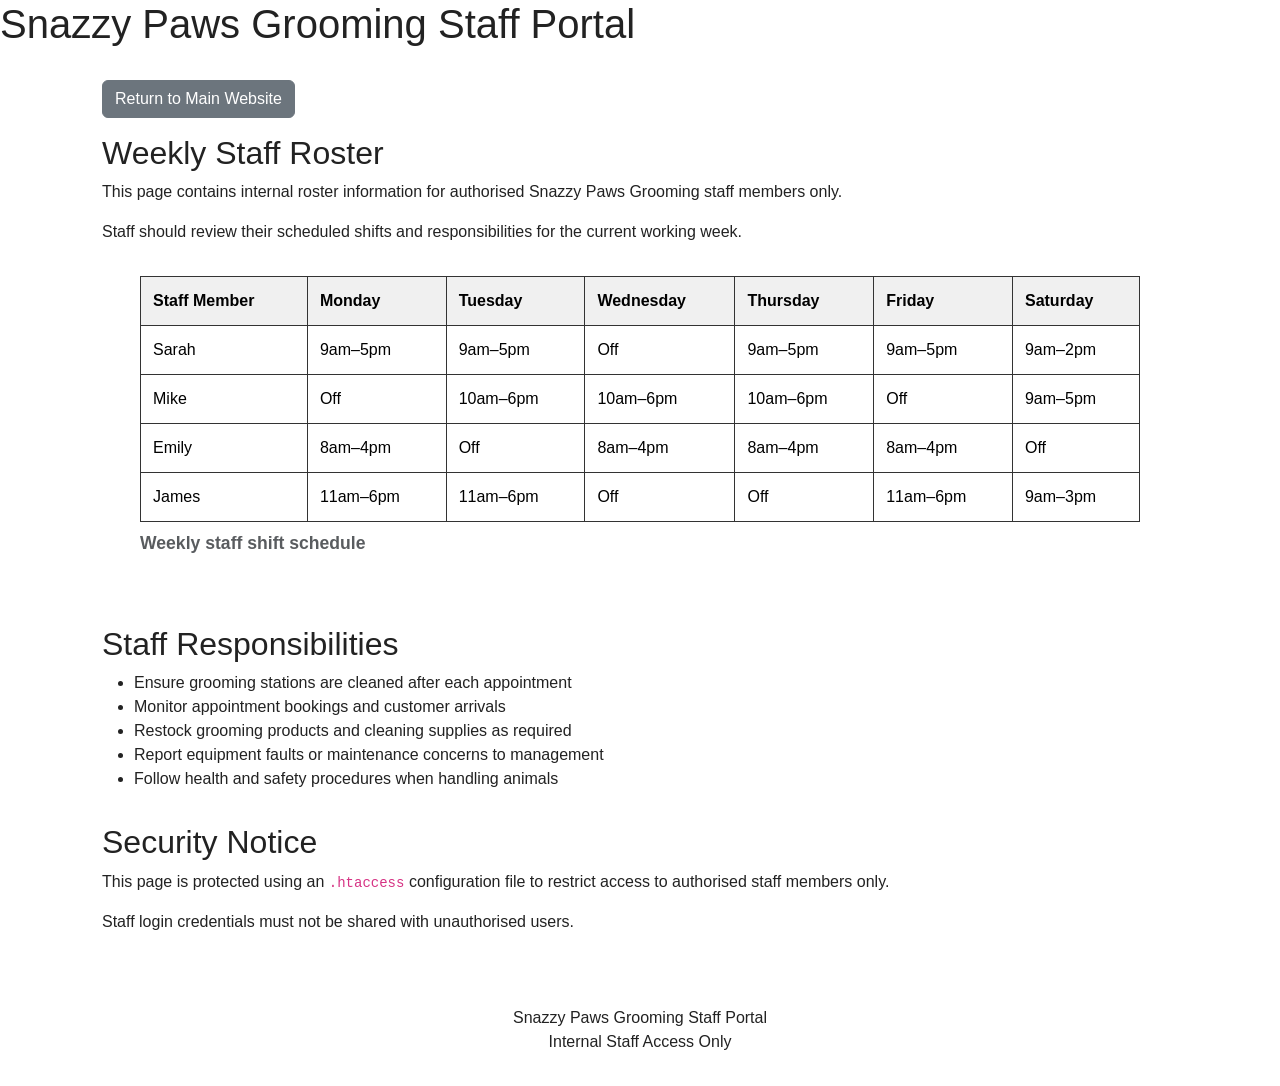
<file: staff/roster.html>
﻿<!DOCTYPE html>
<html lang="en">

<head>
    <meta charset="utf-8">
    <meta name="viewport" content="width=device-width, initial-scale=1.0">
    <meta name="description"
          content="Protected staff roster page for authorised Snazzy Paws Grooming staff members only.">

    <!-- Bootstrap CSS -->
    <link href="https://cdn.jsdelivr.net/npm/bootstrap@5.3.3/dist/css/bootstrap.min.css"
          rel="stylesheet">

    <!-- Custom stylesheet -->
    <link rel="stylesheet" href="../css/styles.css">

    <title>Staff Roster | Snazzy Paws Grooming</title>
</head>

<body>

    <div class="page-wrapper">

        <!-- Internal staff page header -->
        <header>
            <h1>Snazzy Paws Grooming Staff Portal</h1>
        </header>

        <!-- Main page content -->
        <main class="main-content container py-4">

            <!-- Return link and roster introduction -->
            <section class="roster-intro">

                <p>
                    <a href="../index.html"
                       class="btn btn-secondary">
                        Return to Main Website
                    </a>
                </p>

                <h2>Weekly Staff Roster</h2>

                <p>
                    This page contains internal roster information for authorised
                    Snazzy Paws Grooming staff members only.
                </p>

                <p>
                    Staff should review their scheduled shifts and responsibilities
                    for the current working week.
                </p>

            </section>

            <!-- Weekly roster table -->
            <section class="roster-section">

                <div class="table-wrapper table-responsive">

                    <table class="services-table table">

                        <caption>
                            Weekly staff shift schedule
                        </caption>

                        <tr>
                            <th scope="col">Staff Member</th>
                            <th scope="col">Monday</th>
                            <th scope="col">Tuesday</th>
                            <th scope="col">Wednesday</th>
                            <th scope="col">Thursday</th>
                            <th scope="col">Friday</th>
                            <th scope="col">Saturday</th>
                        </tr>

                        <tr>
                            <td>Sarah</td>
                            <td>9am&ndash;5pm</td>
                            <td>9am&ndash;5pm</td>
                            <td>Off</td>
                            <td>9am&ndash;5pm</td>
                            <td>9am&ndash;5pm</td>
                            <td>9am&ndash;2pm</td>
                        </tr>

                        <tr>
                            <td>Mike</td>
                            <td>Off</td>
                            <td>10am&ndash;6pm</td>
                            <td>10am&ndash;6pm</td>
                            <td>10am&ndash;6pm</td>
                            <td>Off</td>
                            <td>9am&ndash;5pm</td>
                        </tr>

                        <tr>
                            <td>Emily</td>
                            <td>8am&ndash;4pm</td>
                            <td>Off</td>
                            <td>8am&ndash;4pm</td>
                            <td>8am&ndash;4pm</td>
                            <td>8am&ndash;4pm</td>
                            <td>Off</td>
                        </tr>

                        <tr>
                            <td>James</td>
                            <td>11am&ndash;6pm</td>
                            <td>11am&ndash;6pm</td>
                            <td>Off</td>
                            <td>Off</td>
                            <td>11am&ndash;6pm</td>
                            <td>9am&ndash;3pm</td>
                        </tr>

                    </table>

                </div>

            </section>

            <!-- Staff responsibilities -->
            <section class="roster-section">

                <h2>Staff Responsibilities</h2>

                <ul>
                    <li>Ensure grooming stations are cleaned after each appointment</li>
                    <li>Monitor appointment bookings and customer arrivals</li>
                    <li>Restock grooming products and cleaning supplies as required</li>
                    <li>Report equipment faults or maintenance concerns to management</li>
                    <li>Follow health and safety procedures when handling animals</li>
                </ul>

            </section>

            <!-- Security notice -->
            <section class="roster-section">

                <h2>Security Notice</h2>

                <p>
                    This page is protected using an
                    <code>.htaccess</code> configuration file to restrict access
                    to authorised staff members only.
                </p>

                <p>
                    Staff login credentials must not be shared with unauthorised users.
                </p>

            </section>

        </main>

        <!-- Footer -->
        <footer>
            <p>
                Snazzy Paws Grooming Staff Portal<br>
                Internal Staff Access Only
            </p>
        </footer>

    </div>

    <!-- Bootstrap JavaScript -->
    <script src="https://cdn.jsdelivr.net/npm/bootstrap@5.3.3/dist/js/bootstrap.bundle.min.js"></script>

</body>
</html>
</file>
<file: css/styles.css>
/* =========================================================
   GLOBAL STYLES
   Base styles used across the whole website
   ========================================================= */

body {
    margin: 0;
    font-family: Arial, Helvetica, sans-serif;
    line-height: 1.5;
    color: #222;
    background-color: #ffffff;
}

.page-wrapper {
    display: flex;
    flex-direction: column;
    min-height: 100vh;
}

.main-content {
    flex: 1;
    padding: 2rem;
}

section {
    margin-bottom: 2rem;
}

img {
    max-width: 100%;
}

footer {
    text-align: center;
    padding: 1rem;
}

/* Prevent address text from displaying in italics */
address {
    font-style: normal;
}

/* Keyboard focus styles for accessibility */
.topnav a:focus,
.primary-button:focus,
.secondary-button:focus,
.contact-form input:focus,
.contact-form textarea:focus,
.booking-form input:focus,
.booking-form select:focus,
.booking-form textarea:focus {
    outline: 3px solid #005fa3;
    outline-offset: 2px;
}

/* =========================================================
   HEADER AND NAVIGATION
   Shared site branding and Bootstrap-supported navigation
   ========================================================= */

.topnav {
    min-height: 64px;
    padding: 0 16px;
    background-color: rgb(206, 206, 204);
    border: 2px solid #000;
}

    .topnav .container-fluid {
        padding-left: 0;
        padding-right: 0;
    }

.nav-logo {
    display: flex;
    align-items: center;
    gap: 10px;
    color: #000;
    text-decoration: none;
    border: 2px solid #000;
}

    .nav-logo img {
        height: 40px;
        width: auto;
        display: block;
    }

.site-name {
    font-weight: 600;
    white-space: nowrap;
}

.nav-links {
    display: flex;
    gap: 8px;
    flex-wrap: wrap;
}

.topnav .nav-links a {
    display: block;
    padding: 14px 32px;
    font-size: 16px;
    font-weight: 600;
    color: #000;
    text-align: center;
    text-decoration: none;
}

.topnav a:hover {
    background-color: #ffffff;
    color: #000;
}

.topnav a.active {
    background-color: #ffffff;
    color: #000;
    border: 1px solid #333;
}

/* Bootstrap hamburger button styling */
.navbar-toggler {
    border: 1px solid #333;
}

/* =========================================================
   BUTTONS
   Shared button styles used on links and form buttons
   ========================================================= */

.primary-button,
.secondary-button {
    display: inline-flex;
    align-items: center;
    justify-content: center;
    min-height: 44px;
    padding: 0.7rem 1.2rem;
    font-size: 0.95rem;
    font-weight: 600;
    line-height: 1.2;
    text-decoration: none;
    border-radius: 4px;
    box-sizing: border-box;
    cursor: pointer;
}

.primary-button {
    color: #ffffff;
    background-color: #0077cc;
    border: none;
}

    .primary-button:hover {
        background-color: #005fa3;
    }

.secondary-button {
    color: #0077cc;
    background-color: #ffffff;
    border: 2px solid #0077cc;
}

    .secondary-button:hover {
        background-color: #eaf4fb;
    }

/* =========================================================
   HOME PAGE
   Styles used only on the home page
   ========================================================= */

.home-hero img {
    width: 100%;
    max-height: 400px;
    object-fit: cover;
    display: block;
}

.home-intro {
    text-align: center;
}

    .home-intro p {
        max-width: 700px;
        margin: 0.5rem auto 1.5rem auto;
    }

.home-buttons {
    display: flex;
    justify-content: center;
    align-items: center;
    gap: 1rem;
    flex-wrap: wrap;
}

.home-highlights {
    max-width: 800px;
    margin: 0 auto 2rem auto;
}

    .home-highlights ul {
        padding-left: 1.2rem;
    }

.home-contact-prompt {
    max-width: 800px;
    margin: 0 auto 2rem auto;
    padding: 1.5rem;
    text-align: center;
    background-color: #f7f7f7;
    border-radius: 8px;
}

    .home-contact-prompt p {
        max-width: 650px;
        margin: 0.5rem auto 0 auto;
    }

/* =========================================================
   SERVICES PAGE
   Intro, table, and call-to-action
   ========================================================= */

.services-intro,
.services-cta {
    max-width: 900px;
    margin: 0 auto 2rem auto;
}

.services-intro {
    text-align: center;
}

    .services-intro p {
        max-width: 750px;
        margin: 0.5rem auto;
    }

.services-section {
    margin-bottom: 2rem;
}

.table-wrapper {
    max-width: 1000px;
    margin: 0 auto;
    overflow-x: auto;
}

.services-table {
    width: 100%;
    border-collapse: collapse;
    background-color: #ffffff;
}

    .services-table caption {
        margin-bottom: 0.75rem;
        font-size: 1.1rem;
        font-weight: 600;
        text-align: left;
    }

    .services-table th {
        background-color: #f0f0f0;
    }

    .services-table th,
    .services-table td {
        padding: 0.75rem;
        text-align: left;
        vertical-align: top;
        border: 1px solid #333;
    }

.services-cta {
    padding: 1.5rem;
    text-align: center;
    background-color: #f7f7f7;
    border-radius: 8px;
}

    .services-cta .primary-button {
        margin-top: 0.5rem;
    }

/* =========================================================
   GALLERY PAGE
   Responsive image grid with captions
   ========================================================= */

.gallery-intro {
    max-width: 850px;
    margin: 0 auto 2rem auto;
    text-align: center;
}

    .gallery-intro p {
        max-width: 700px;
        margin: 0.5rem auto;
    }

.gallery {
    display: grid;
    grid-template-columns: repeat(4, 1fr);
    gap: 1rem;
}

.gallery-item {
    margin: 0;
    overflow: hidden;
    background-color: #f9f9f9;
    border: 1px solid #ddd;
    border-radius: 8px;
}

    .gallery-item img {
        width: 100%;
        height: 200px;
        object-fit: cover;
        display: block;
    }

    .gallery-item figcaption {
        padding: 0.75rem;
        font-size: 0.95rem;
        font-weight: 600;
        text-align: center;
    }

.featured-gallery-item {
    border: 2px solid #0077cc;
}

/* =========================================================
   BOOKING PAGE
   Booking form layout and confirmation message
   ========================================================= */

.booking-intro {
    max-width: 800px;
    margin: 0 auto 2rem auto;
    text-align: center;
}

    .booking-intro p {
        max-width: 700px;
        margin: 0.5rem auto;
    }

.booking-form {
    max-width: 750px;
    margin: 2rem auto;
    padding: 1.5rem;
    background-color: #f7f7f7;
    border-radius: 8px;
}

    .booking-form form {
        display: flex;
        flex-direction: column;
        gap: 1rem;
    }

    .booking-form fieldset {
        margin: 0;
        padding: 1rem;
        background-color: #ffffff;
        border: 1px solid #ccc;
        border-radius: 6px;
    }

    .booking-form legend {
        padding: 0 0.5rem;
        font-weight: 700;
    }

    .booking-form label {
        font-weight: 600;
    }

    .booking-form input,
    .booking-form select,
    .booking-form textarea {
        width: 100%;
        padding: 0.7rem;
        font-size: 1rem;
        font-family: Arial, Helvetica, sans-serif;
        border: 1px solid #ccc;
        border-radius: 4px;
        box-sizing: border-box;
    }

    .booking-form textarea {
        min-height: 100px;
        resize: vertical;
    }

    .booking-form .form-row {
        display: flex;
        align-items: center;
        gap: 1rem;
        margin-bottom: 0.75rem;
    }

        .booking-form .form-row label {
            width: 160px;
            flex-shrink: 0;
        }

        .booking-form .form-row input,
        .booking-form .form-row select,
        .booking-form .form-row textarea {
            flex: 1;
        }

    .booking-form .primary-button {
        align-self: flex-start;
        margin-top: 0.5rem;
    }

.booking-progress {
    display: none;
    margin-top: 1.5rem;
    padding: 1rem;
    color: #1e4620;
    background-color: #e6f4ea;
    border-left: 5px solid #2e7d32;
    border-radius: 4px;
}

#booking-progress:target {
    display: block;
}

/* =========================================================
   CONTACT PAGE
   Contact details, map, and contact form
   ========================================================= */

.contact-intro {
    max-width: 800px;
    margin: 0 auto 2rem auto;
    text-align: center;
}

    .contact-intro p {
        max-width: 700px;
        margin: 0.5rem auto;
    }

.contact-details {
    max-width: 850px;
    margin: 0 auto 2rem auto;
    padding: 1.5rem;
    background-color: #f7f7f7;
    border-radius: 8px;
}

    .contact-details h2 {
        margin-top: 0;
    }

    .contact-details p {
        margin: 0.5rem 0;
    }

.contact-layout {
    display: flex;
    gap: 2rem;
    align-items: flex-start;
}

.map {
    flex: 1.2;
    min-height: 450px;
    border: 0;
    border-radius: 8px;
}

.contact-form {
    flex: 1;
    padding: 1rem;
    background-color: #f9f9f9;
    border-radius: 8px;
}

    .contact-form h2 {
        margin-bottom: 1rem;
        text-align: center;
    }

    .contact-form form {
        display: flex;
        flex-direction: column;
    }

    .contact-form .form-row {
        display: flex;
        align-items: center;
        gap: 1rem;
        margin-bottom: 0.75rem;
    }

        .contact-form .form-row label {
            width: 100px;
            font-weight: 600;
            flex-shrink: 0;
        }

        .contact-form .form-row input,
        .contact-form .form-row textarea {
            flex: 1;
            padding: 0.7rem;
            font-size: 1rem;
            font-family: Arial, Helvetica, sans-serif;
            border: 1px solid #ccc;
            border-radius: 4px;
            box-sizing: border-box;
        }

    .contact-form textarea {
        min-height: 120px;
        resize: vertical;
    }

.form-success {
    display: none;
    margin: 1.5rem 0 0 0;
    padding: 1rem;
    color: #1e4620;
    background-color: #e6f4ea;
    border-left: 5px solid #2e7d32;
    border-radius: 4px;
}

#contact-success:target {
    display: block;
}

/* =========================================================
   RESPONSIVE DESIGN
   Layout adjustments for smaller screens
   ========================================================= */

@media (max-width: 900px) {
    .gallery {
        grid-template-columns: repeat(2, 1fr);
    }
}

@media (max-width: 700px) {
    .booking-form .form-row,
    .contact-form .form-row {
        flex-direction: column;
        align-items: flex-start;
    }

        .booking-form .form-row label,
        .contact-form .form-row label {
            width: 100%;
        }

    .booking-form .primary-button,
    .contact-form .primary-button {
        width: 100%;
        text-align: center;
        align-self: stretch;
    }

    .contact-layout {
        flex-direction: column;
    }

    .contact-form {
        width: 100%;
    }

    .map {
        width: 100%;
        min-height: 350px;
    }
}

@media (max-width: 600px) {
    .home-buttons {
        flex-direction: column;
    }

    .primary-button,
    .secondary-button {
        width: 100%;
        max-width: 280px;
    }

    .services-table th,
    .services-table td {
        padding: 0.5rem;
        font-size: 0.9rem;
    }
}

@media (max-width: 500px) {
    .gallery {
        grid-template-columns: 1fr;
    }

    .gallery-item img {
        height: auto;
    }
}

/* =========================================================
   BOOTSTRAP MOBILE NAVIGATION OVERRIDES
   Ensures Bootstrap controls the hamburger menu on smaller screens
   ========================================================= */

@media (max-width: 991.98px) {
    .topnav .container-fluid {
        flex-wrap: wrap;
    }

    .navbar-collapse.collapse:not(.show) {
        display: none !important;
    }

    .navbar-collapse.collapse.show {
        display: block !important;
        width: 100%;
    }

    .topnav .nav-links {
        width: 100%;
        gap: 0;
    }

        .topnav .nav-links a {
            display: block;
            width: 100%;
            padding: 12px 16px;
            text-align: left;
        }
}
</file>
